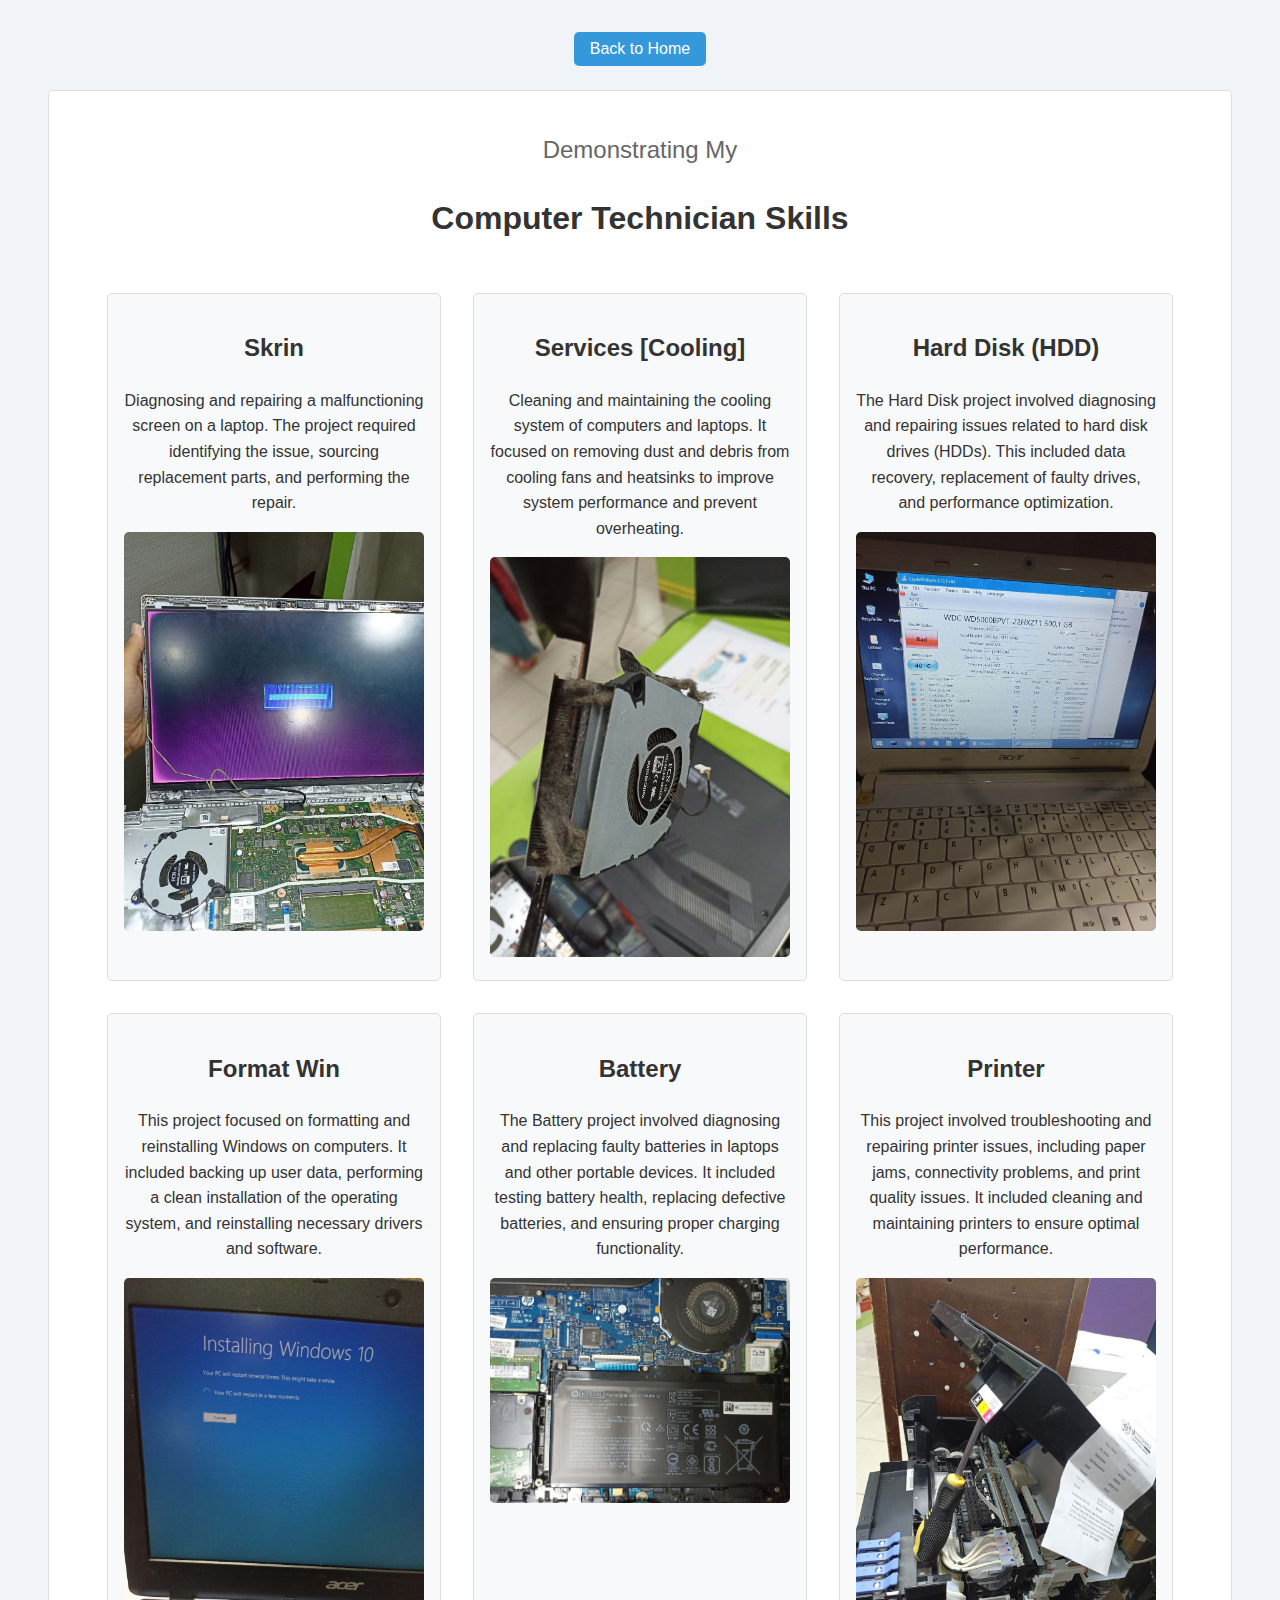
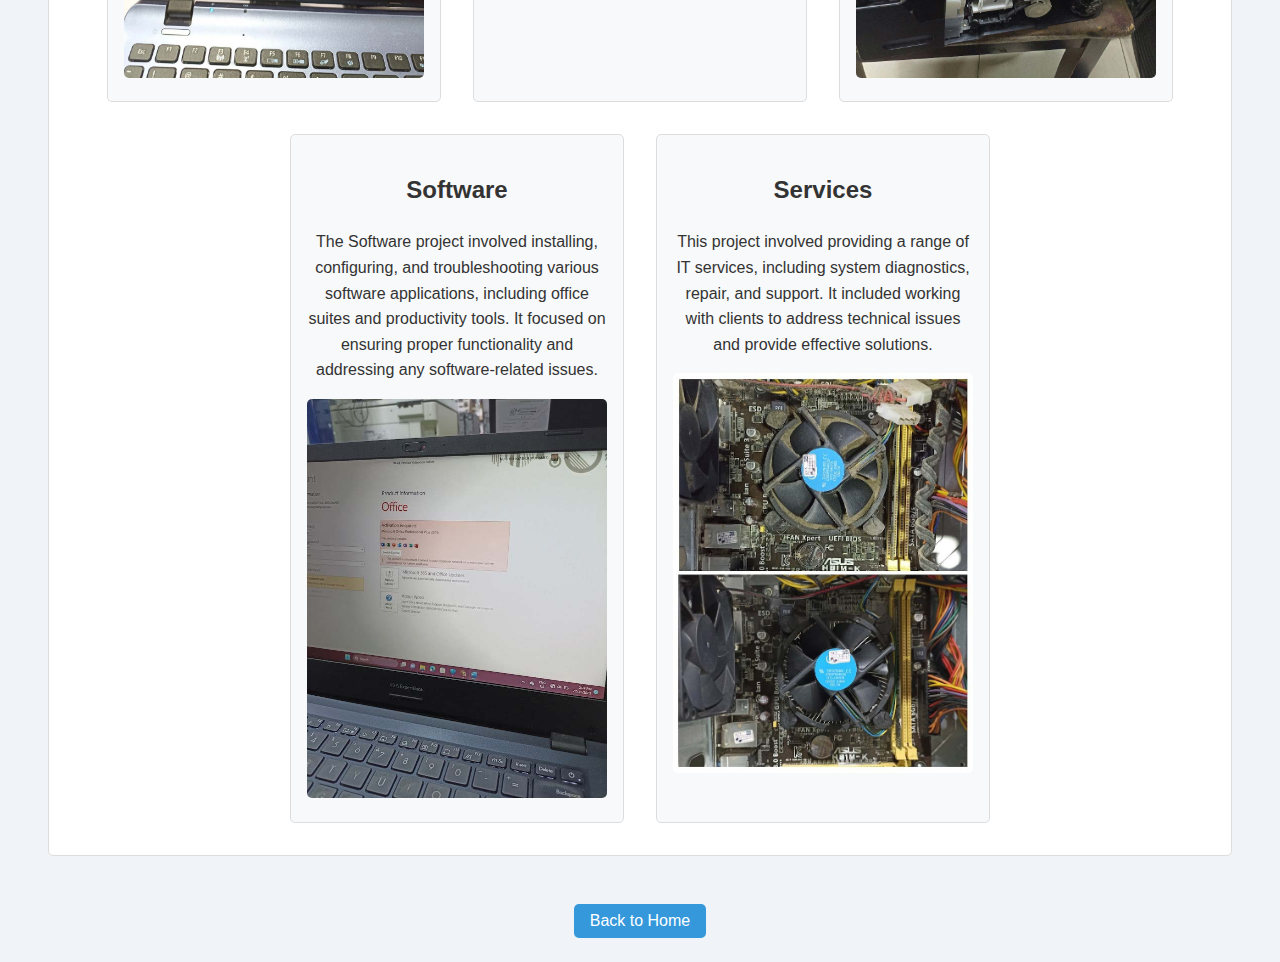
<file: comp-skills.html>
<!DOCTYPE html>
<html lang="en">
  <head>
    <meta charset="UTF-8" />
    <meta http-equiv="X-UA-Compatible" content="IE=edge" />
    <meta name="viewport" content="width=device-width, initial-scale=1.0" />
    <title>Portfolio</title>
    <link
      rel="stylesheet"
      href="https://cdnjs.cloudflare.com/ajax/libs/font-awesome/5.15.4/css/all.min.css"
      integrity="sha512-1ycn6IcaQQ40/MKBW2W4Rhis/DbILU74C1vSrLJxCq57o941Ym01SwNsOMqvEBFlcgUa6xLiPY/NS5R+E6ztJQ=="
      crossorigin="anonymous"
      referrerpolicy="no-referrer"
    />
    <link rel="stylesheet" href="css/second.css" />
  </head>
  <body>
    <div class="wrapper">
      <div class="section-heading-container">
        <button
          class="btn btn-color-3"
          onclick="window.location.href='/'"
        >
          <span>Back to Home</span>
        </button>
      </div>

      <section id="projects2">
        <div class="section-heading-container">
          <p class="section__text__p1">Demonstrating My</p>
          <h1 class="title">Computer Technician Skills</h1>
        </div>
        <div class="skills-container">
          <div class="skill-card">
            <h2>Skrin</h2>
            <p>
              Diagnosing and repairing a malfunctioning screen on a laptop. The project required identifying the issue, sourcing replacement parts, and performing the repair.
            </p>
            <img
              src="./assets/intern/intern1skrin.jpg"
              alt="Project 1"
              class="project-img"
            />
          </div>
          <div class="skill-card">
            <h2>Services [Cooling]</h2>
            <!-- related to cleaning the cooling system -->
            <p>
              Cleaning and maintaining the cooling system of computers and laptops. It focused on removing dust and debris from cooling fans and heatsinks to improve system performance and prevent overheating.
            </p>
            <img
              src="./assets/intern/intern2cucikipas.jpg"
              alt="Project 1"
              class="project-img"
            />
          </div>
          <div class="skill-card">
            <h2>Hard Disk (HDD)</h2>
            <p>
              The Hard Disk project involved diagnosing and repairing issues related to hard disk drives (HDDs). This included data recovery, replacement of faulty drives, and performance optimization.
            </p>
            <img
              src="./assets/intern/intern3hddproblem.jpg"
              alt="Project 1"
              class="project-img"
            />
          </div>
          <div class="skill-card">
            <h2>Format Win</h2>
            <p>
              This project focused on formatting and reinstalling Windows on computers. It included backing up user data, performing a clean installation of the operating system, and reinstalling necessary drivers and software.
            </p>
            <img
              src="./assets/intern/intern4formatwin10.jpg"
              alt="Project 1"
              class="project-img"
            />
          </div>
          <div class="skill-card">
            <h2>Battery</h2>
            <p>
              The Battery project involved diagnosing and replacing faulty batteries in laptops and other portable devices. It included testing battery health, replacing defective batteries, and ensuring proper charging functionality.
            </p>
            <img
              src="./assets/intern/intern5battery.jpg"
              alt="Project 1"
              class="project-img"
            />
          </div>
          <div class="skill-card">
            <h2>Printer</h2>
            <p>
              This project involved troubleshooting and repairing printer issues, including paper jams, connectivity problems, and print quality issues. It included cleaning and maintaining printers to ensure optimal performance.
            </p>
            <img
              src="./assets/intern/intern6printer.jpg"
              alt="Project 1"
              class="project-img"
            />
          </div>
          <div class="skill-card">
            <h2>Software</h2>
            <p>
              The Software project involved installing, configuring, and troubleshooting various software applications, including office suites and productivity tools. It focused on ensuring proper functionality and addressing any software-related issues.
            </p>
            <img
              src="./assets/intern/intern7msoffice.jpg"
              alt="Project 1"
              class="project-img"
            />
          </div>
          <div class="skill-card">
            <h2>Services</h2>
            <p>
              This project involved providing a range of IT services, including system diagnostics, repair, and support. It included working with clients to address technical issues and provide effective solutions.
            </p>
            <img
              src="./assets/intern/intern8services.jpg"
              alt="Project 1"
              class="project-img"
            />
          </div>
          </div>
        </div>
      </section>

      <div class="section-heading-container">
        <button
          class="btn btn-color-3"
          onclick="window.location.href='/'"
        >
          <span>Back to Home</span>
        </button>
      </div>

      <button id="backToTop" title="Back to Top" style="display: none;">&uarr;</button>
    </div>
    <script src="script.js"></script>
  </body>
</html>
</file>
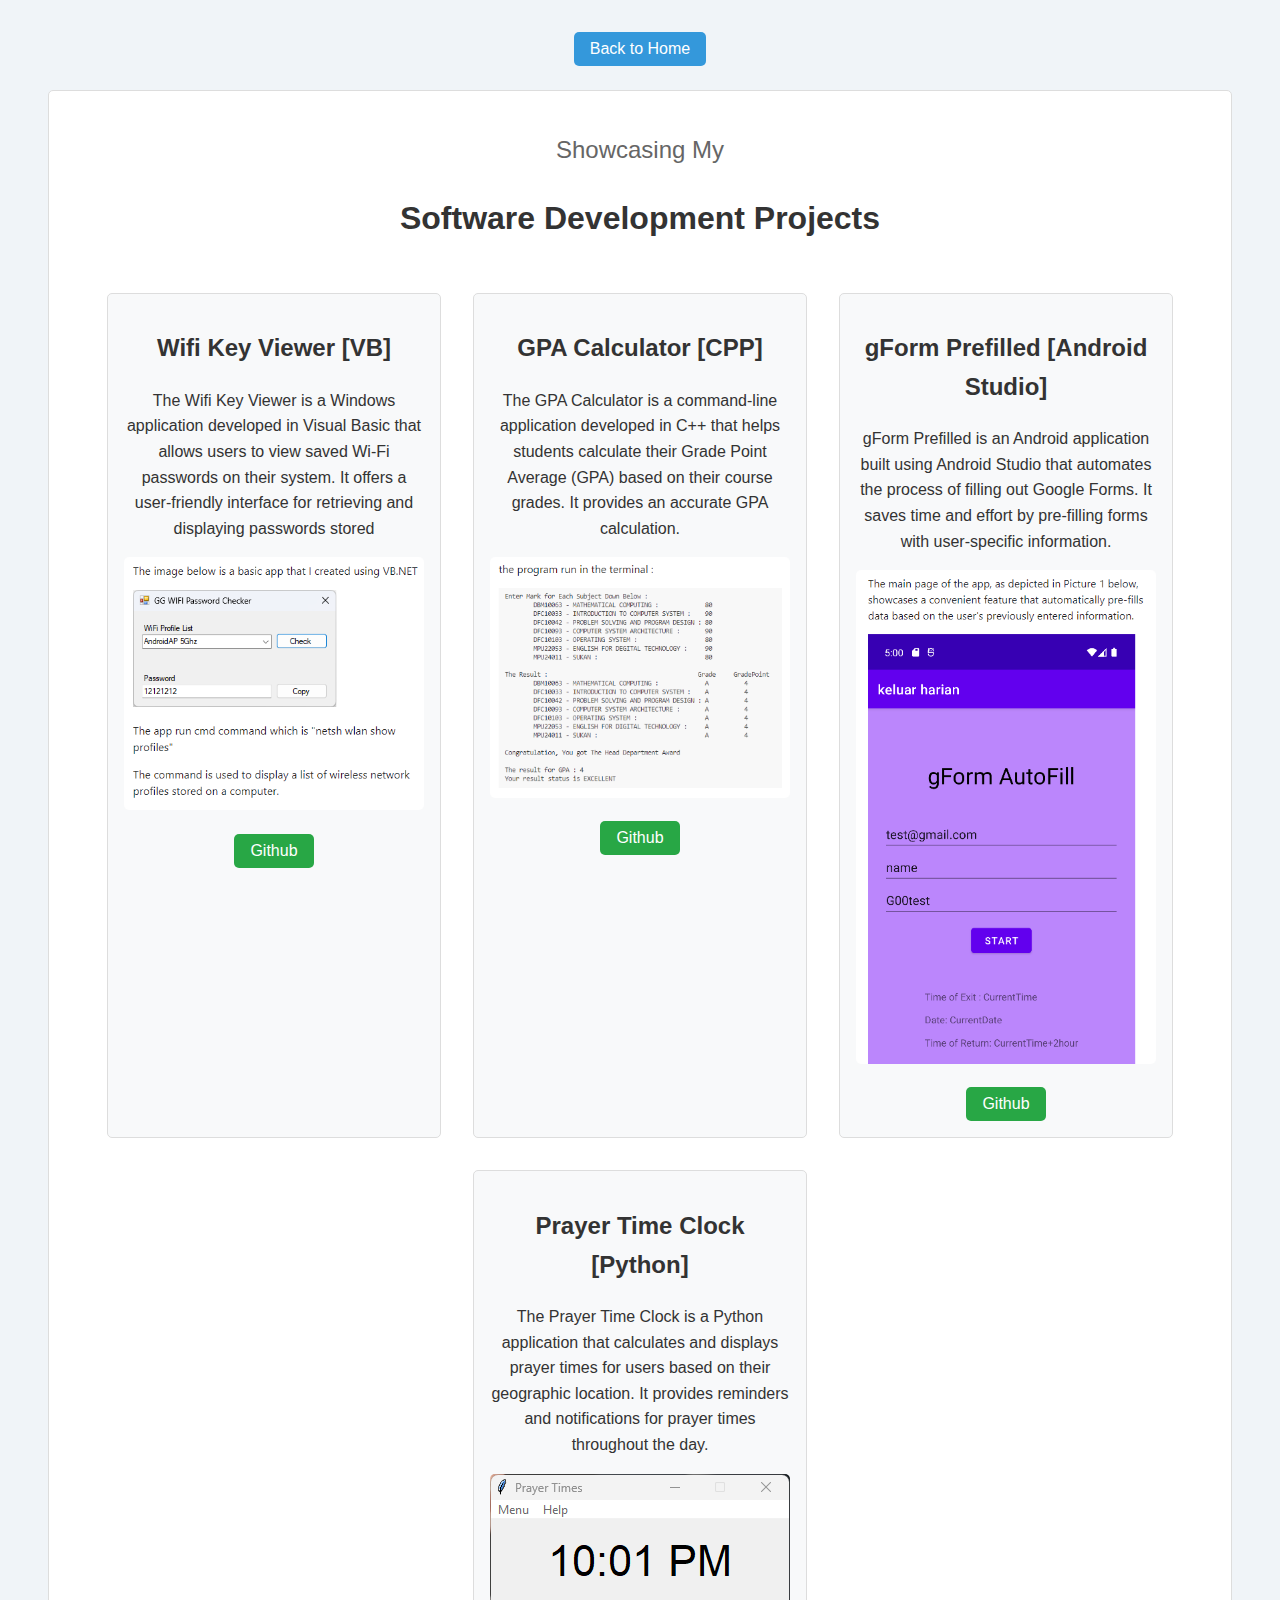
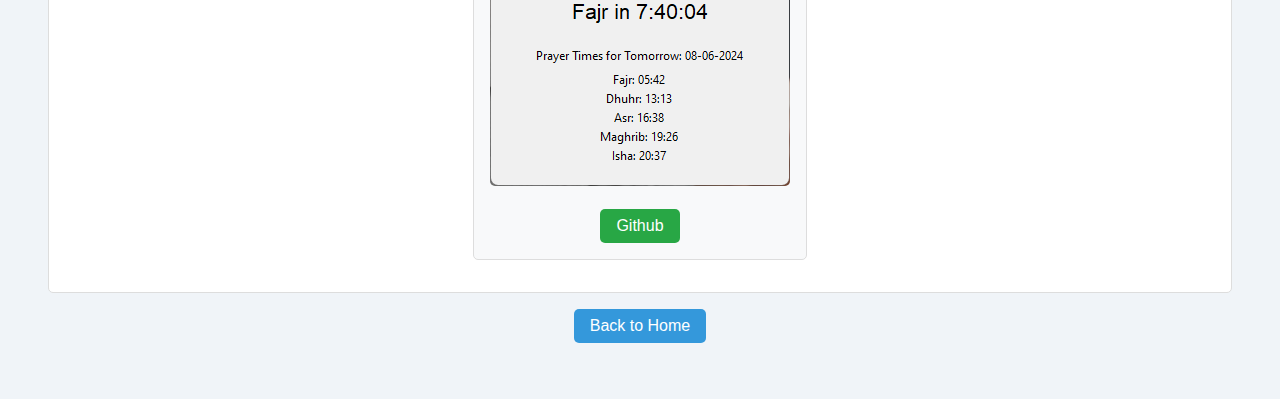
<file: dev-projects.html>
<!DOCTYPE html>
<html lang="en">
  <head>
    <meta charset="UTF-8" />
    <meta http-equiv="X-UA-Compatible" content="IE=edge" />
    <meta name="viewport" content="width=device-width, initial-scale=1.0" />
    <title>Portfolio</title>
    <link
      rel="stylesheet"
      href="https://cdnjs.cloudflare.com/ajax/libs/font-awesome/5.15.4/css/all.min.css"
      integrity="sha512-1ycn6IcaQQ40/MKBW2W4Rhis/DbILU74C1vSrLJxCq57o941Ym01SwNsOMqvEBFlcgUa6xLiPY/NS5R+E6ztJQ=="
      crossorigin="anonymous"
      referrerpolicy="no-referrer"
    />
    <link rel="stylesheet" href="css/second.css" />
  </head>
  <body>
    <div class="wrapper">
      
      <div class="section-heading-container">
        <button
          class="btn btn-color-3"
          onclick="window.location.href='/'"
        >
          <span>Back to Home</span>
        </button>
      </div>

      <section id="projects1">
        <div class="section-heading-container">
          <p class="section__text__p1">Showcasing My</p>
          <h1 class="title">Software Development Projects</h1>
        </div>
        <div class="projects-container">
          <div class="project-card">
            <h2>Wifi Key Viewer [VB]</h2>
            <p>
              The Wifi Key Viewer is a Windows application developed in Visual
              Basic that allows users to view saved Wi-Fi passwords on their
              system. It offers a user-friendly interface for retrieving and
              displaying passwords stored
            </p>
            <img
              src="./assets/pass_coding_projects/app-vbnet-wifi-key-checker.png"
              alt="Project 1"
              class="project-img"
            />
            <button
              class="btn btn-color-2 project-btn"
              onclick="window.open('https://github.com/nikazizi563/vb-Wifi-Password-Viewer/', '_blank')"
            >
              Github
            </button>
          </div>
          <div class="project-card">
            <h2>GPA Calculator [CPP]</h2>
            <p>
              The GPA Calculator is a command-line application developed in C++
              that helps students calculate their Grade Point Average (GPA)
              based on their course grades. It provides an accurate GPA
              calculation.
            </p>
            <img
              src="./assets/pass_coding_projects/app-cpp-gpa-calculator.png"
              alt="Project 2"
              class="project-img"
            />
            <button
              class="btn btn-color-2 project-btn"
              onclick="window.open('https://github.com/nikazizi563/cpp-GPA-Calculator/', '_blank')"
            >
              Github
            </button>
          </div>
          <div class="project-card">
            <h2>gForm Prefilled [Android Studio]</h2>
            <p>
              gForm Prefilled is an Android application built using Android
              Studio that automates the process of filling out Google Forms. It
              saves time and effort by pre-filling forms with user-specific
              information.
            </p>
            <img
              src="./assets/pass_coding_projects/app-androidstudio-gform-prefill.png"
              alt="Project 3"
              class="project-img"
            />
            <button
              class="btn btn-color-2 project-btn"
              onclick="window.open('https://github.com/nikazizi563/AndroidStudio-gForm-AutoFill/', '_blank')"
            >
              Github
            </button>
          </div>
          <div class="project-card">
            <h2>Prayer Time Clock [Python]</h2>
            <p>
              The Prayer Time Clock is a Python application that calculates and
              displays prayer times for users based on their geographic
              location. It provides reminders and notifications for prayer times
              throughout the day.
            </p>
            <img
              src="./assets/pass_coding_projects/app-python-prayer-times.png"
              alt="Project 4"
              class="project-img"
            />
            <button
              class="btn btn-color-2 project-btn"
              onclick="window.open('https://github.com/nikazizi563/app-maso-maye', '_blank')"
            >
              Github
            </button>
          </div>
        </div>
      </section>

      <div class="section-heading-container">
        <button
          class="btn btn-color-3"
          onclick="window.location.href='/'"
        >
          <span>Back to Home</span>
        </button>
      </div>

      <button id="backToTop" title="Back to Top" style="display: none">
        &uarr;
      </button>
    </div>
    <script src="script.js"></script>
  </body>
</html>
</file>
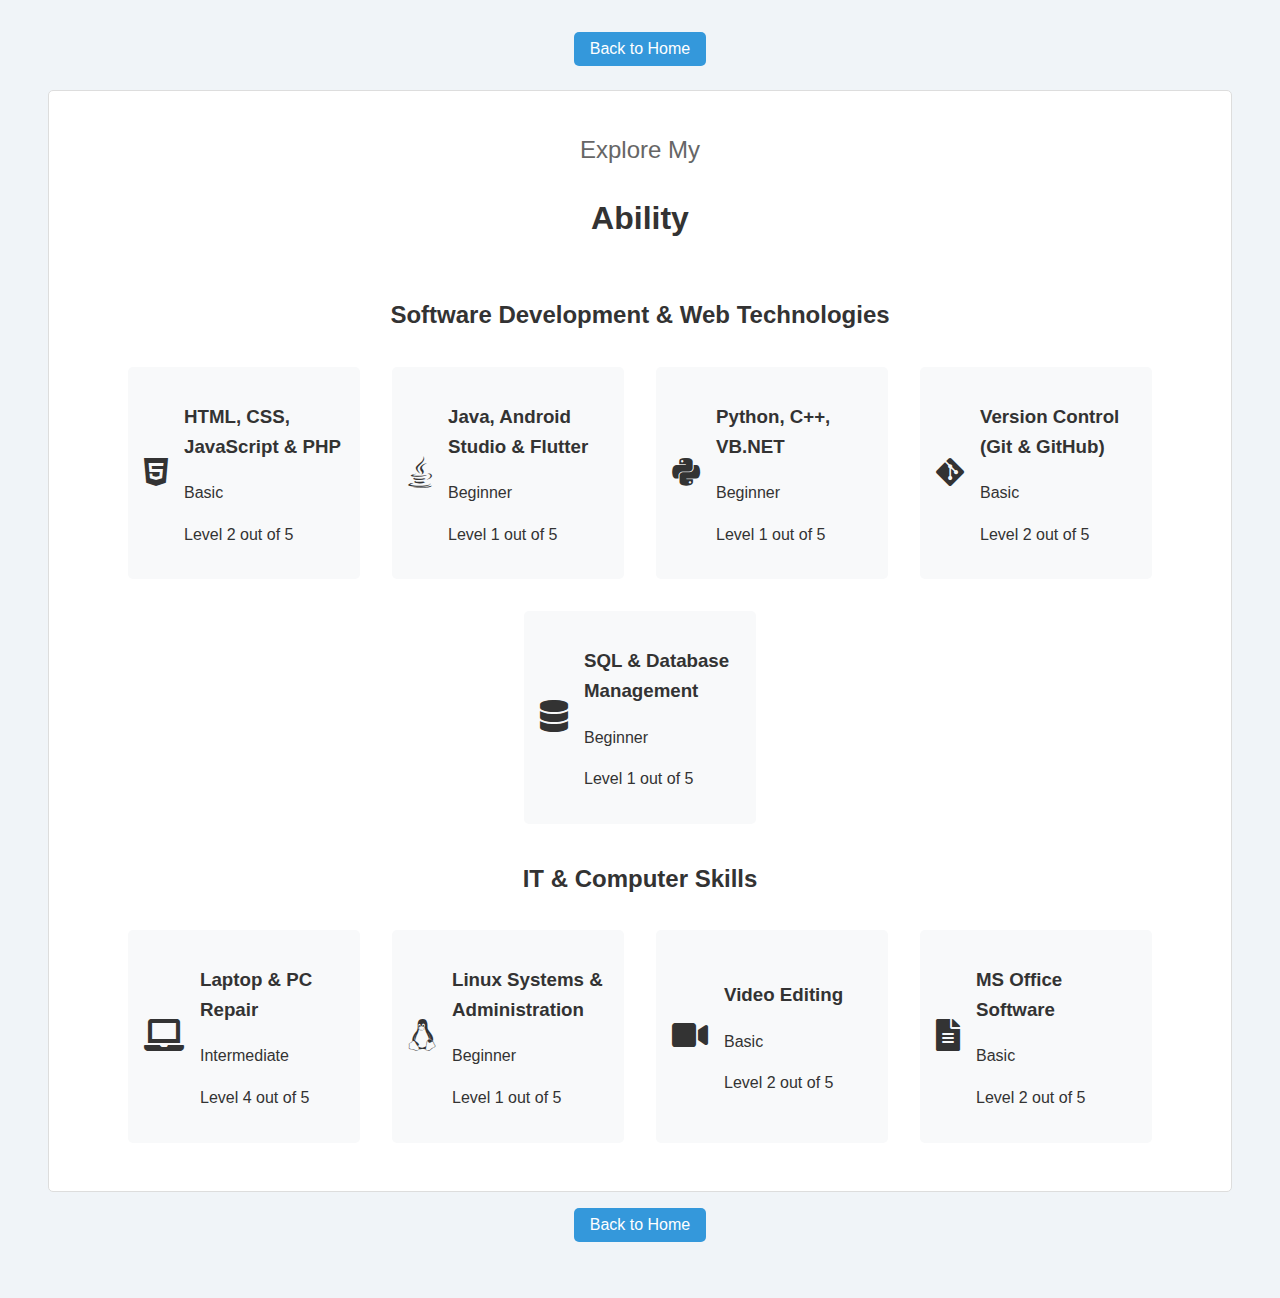
<file: skills.html>
<!DOCTYPE html>
<html lang="en">
  <head>
    <meta charset="UTF-8" />
    <meta http-equiv="X-UA-Compatible" content="IE=edge" />
    <meta name="viewport" content="width=device-width, initial-scale=1.0" />
    <title>Portfolio</title>
    <link
      rel="stylesheet"
      href="https://cdnjs.cloudflare.com/ajax/libs/font-awesome/5.15.4/css/all.min.css"
      integrity="sha512-1ycn6IcaQQ40/MKBW2W4Rhis/DbILU74C1vSrLJxCq57o941Ym01SwNsOMqvEBFlcgUa6xLiPY/NS5R+E6ztJQ=="
      crossorigin="anonymous"
      referrerpolicy="no-referrer"
    />
    <link rel="stylesheet" href="css/second.css" />
  </head>
  <body>
    <div class="wrapper">
      
      <div class="section-heading-container">
        <button
          class="btn btn-color-3"
          onclick="window.location.href='/'"
        >
          <span>Back to Home</span>
        </button>
      </div>

      <section id="experience">
        <div class="section-heading-container">
          <p class="section__text__p1">Explore My</p>
          <h1 class="title">Ability</h1>
        </div>
        <div class="experience-details-container">
          <div class="about-containers2">
            <div id="exp1" class="details-container2">
              <h2 class="experience-sub-title">Software Development & Web Technologies</h2>
              <div class="article-container">
                <article>
                  <span><i class="fab fa-html5"></i></span>
                  <div>
                    <h3>HTML, CSS, JavaScript & PHP</h3>
                    <p>Basic</p>
                    <p>Level 2 out of 5</p>
                  </div>
                </article>
                <article>
                  <span><i class="fab fa-java"></i></span>
                  <div>
                    <h3>Java, Android Studio & Flutter</h3>
                    <p>Beginner</p>
                    <p>Level 1 out of 5</p>
                  </div>
                </article>
                <article>
                  <span><i class="fab fa-python"></i></span>
                  <div>
                    <h3>Python, C++, VB.NET</h3>
                    <p>Beginner</p>
                    <p>Level 1 out of 5</p>
                  </div>
                </article>
                <article>
                  <span><i class="fab fa-git-alt"></i></span>
                  <div>
                    <h3>Version Control (Git & GitHub)</h3>
                    <p>Basic</p>
                    <p>Level 2 out of 5</p>
                  </div>
                </article>
                <article>
                  <span><i class="fas fa-database"></i></span>
                  <div>
                    <h3>SQL & Database Management</h3>
                    <p>Beginner</p>
                    <p>Level 1 out of 5</p>
                  </div>
                </article>
              </div>
            </div>
            <div id="exp2" class="details-container2">
              <h2 class="experience-sub-title">IT & Computer Skills</h2>
              <div class="article-container">
                <article>
                  <span><i class="fas fa-laptop"></i></span>
                  <div>
                    <h3>Laptop & PC Repair</h3>
                    <p>Intermediate</p>
                    <p>Level 4 out of 5</p>
                  </div>
                </article>
                <article>
                  <span><i class="fab fa-linux"></i></span>
                  <div>
                    <h3>Linux Systems & Administration</h3>
                    <p>Beginner</p>
                    <p>Level 1 out of 5</p>
                  </div>
                </article>
                <article>
                  <span><i class="fas fa-video"></i></span>
                  <div>
                    <h3>Video Editing</h3>
                    <p>Basic</p>
                    <p>Level 2 out of 5</p>
                  </div>
                </article>
                <article>
                  <span><i class="fas fa-file-alt"></i></span>
                  <div>
                    <h3>MS Office Software</h3>
                    <p>Basic</p>
                    <p>Level 2 out of 5</p>
                  </div>
                </article>
              </div>
            </div>
          </div>
        </div>
      </section>

      <div class="section-heading-container">
        <button
          class="btn btn-color-3"
          onclick="window.location.href='/'"
        >
          <span>Back to Home</span>
        </button>
      </div>

      <button id="backToTop" title="Back to Top" style="display: none;">&uarr;</button>
    </div>
    <script src="script.js"></script>
  </body>
</html>
</file>
<file: css/second.css>
/* General Styles */
body {
  font-family: Arial, sans-serif;
  margin: 0;
  padding: 0;
  color: #333;
  background-color: #f0f4f8; /* Dark Blue Gray */
  line-height: 1.6;
}

a {
  color: inherit;
  text-decoration: none;
}

button {
  cursor: pointer;
}

img {
  max-width: 100%;
  height: auto;
}

/* Header Styles */
header {
  background: #333;
  color: #fff;
  padding: 1rem;
  display: flex;
  justify-content: space-between;
  align-items: center;
  position: relative;
}

.header-logo {
  font-size: 1.5rem;
  font-weight: bold;
  color: #fff;
}

/* Mobile menu styles */
.menu-toggle {
  display: none;
  background: none;
  border: none;
  cursor: pointer;
}

.menu-icon {
  display: block;
  width: 25px;
  height: 2px;
  background: #e4e4e4;
  margin: 5px 0;
}

/* Base styles for navigation */
.header-nav-links {
  display: flex;
  justify-content: center;
  align-items: center;
}

.header-nav-links ul {
  list-style: none;
  padding: 0;
  margin: 0;
  display: flex;
}

.header-nav-links li {
  margin: 0 10px;
}

.header-nav-links a {
  text-decoration: none;
  color: #ffffff;
  font-size: 16px;
}


/* Wrapper Styles */
.wrapper {
  padding: 2rem;
}

/* Section Styles */
section {
  background-color: #fff;
  margin-bottom: 2rem;
}

.section-heading-container {
  text-align: center;
  margin-bottom: 1.5rem;
}

.section__text__p1 {
  font-size: 1.2rem;
  color: #666;
}

.title {
  font-size: 2rem;
  margin: 0.5rem 0;
}

/* Profile Section */
#profile {
  display: flex;
  align-items: center;
  justify-content: center;
  flex-direction: column;
  text-align: center;
  border-radius: 5px;
}

.section__pic-container img {
  border-radius: 50%;
  width: 150px;
  height: 150px;
  object-fit: cover;
  margin-bottom: 1rem;
}

.section__text__p1 {
  font-size: 1.5rem;
}

.section__text__p2 {
  font-size: 1.2rem;
  color: #666;
}

.btn-container1 {
  margin: 1rem 0;
}

.btn {
  padding: 0.5rem 1rem;
  border: none;
  border-radius: 5px;
  color: #fff;
  font-size: 1rem;
  margin: 0 0.5rem;
}

.btn-color-1 {
  background-color: #007bff;
}

.btn-color-2 {
  background-color: #28a745;
}

.btn-color-3 {
  background-color: #3498db;
}

#socials-container {
  margin-top: 1rem;
}

.icon {
  width: 30px;
  height: 30px;
  margin: 0 5px;
  cursor: pointer;
}

/* About Section */
#about {
  display: flex;
  flex-direction: column;
  align-items: center;
  margin: 1rem;
  padding: 1rem;
  border: 1px solid #ddd;
  border-radius: 5px;
}

.about-details-container {
  display: flex;
  flex-direction: column;
  align-items: center;
}

.about-containers1 {
  display: flex;
  justify-content: space-around;
  width: 100%;
  margin-bottom: 1rem;
}

.details-container1 {
  text-align: center;
  margin: 1rem;
}

.icon {
  width: 50px;
  height: 50px;
}

.text-container {
  max-width: 800px;
  text-align: center;
}

/* Experience Section */
#experience {
  display: flex;
  flex-direction: column;
  align-items: center;
  margin: 1rem;
  padding: 1rem;
  border: 1px solid #ddd;
  border-radius: 5px;
}

.experience-details-container {
  display: flex;
  flex-direction: column;
  align-items: center;
}

.details-container2 {
  width: 100%;
  margin: 1rem 0;
}

.experience-sub-title {
  font-size: 1.5rem;
  text-align: center;
  margin-bottom: 1rem;
}

.article-container {
  display: flex;
  flex-wrap: wrap;
  justify-content: center;
}

article {
  display: flex;
  align-items: center;
  margin: 1rem;
  background: #f8f9fa;
  padding: 1rem;
  border-radius: 5px;
  width: 200px;
}

article span {
  font-size: 2rem;
  margin-right: 1rem;
}

article div {
  text-align: left;
}

/* Projects Section */
#projects1, #projects2 {
  display: flex;
  flex-direction: column;
  align-items: center;
  margin: 1rem;
  padding: 1rem;
  border: 1px solid #ddd;
  border-radius: 5px;
}

.projects-container, .skills-container {
  display: flex;
  flex-wrap: wrap;
  justify-content: center;
}

.project-card, .skill-card {
  width: 300px;
  margin: 1rem;
  padding: 1rem;
  border: 1px solid #ddd;
  border-radius: 5px;
  text-align: center;
  background: #f8f9fa;
}

.project-img, .skill-card img {
  max-width: 100%;
  height: auto;
  border-radius: 5px;
}

.project-btn {
  margin-top: 1rem;
}

/* Contact Section */
#contact {
  display: flex;
  flex-direction: column;
  align-items: center;
}

.contact-container {
  display: flex;
  flex-direction: column;
  align-items: center;
}

.contact-info {
  display: flex;
  align-items: center;
  margin-bottom: 1rem;
}

.contact-icon {
  width: 40px;
  height: 40px;
  margin-right: 1rem;
}

/* Footer Styles */
footer {
  background: #333;
  color: #fff;
  padding: 1rem;
  text-align: center;
}

.footer-container {
  display: flex;
  justify-content: center;
}

.footer-section {
  margin: 0 1rem;
}

.footer-bottom {
  margin-top: 1rem;
}

/* Back to Top Button */
#backToTop {
  position: fixed;
  bottom: 20px;
  right: 20px;
  background: #007bff;
  color: #fff;
  border: none;
  border-radius: 50%;
  width: 50px;
  height: 50px;
  text-align: center;
  line-height: 50px;
  font-size: 1.5rem;
  display: none;
}

#backToTop:hover {
  background: #0056b3;
}

/* Responsive Styles */
@media (max-width: 768px) {
  .header-nav-links {
    display: none;
    width: 100%;
    background-color: #6d6d6d;
    position: absolute;
    top: 70px; /* Adjust according to your header height */
    left: 0;
    right: 0;
    flex-direction: column;
    align-items: center;
  }

  .header-nav-links.active {
    display: flex;
  }

  .header-nav-links ul {
    flex-direction: column;
    width: 100%;
  }

  .header-nav-links li {
    margin: 0;
    width: 100%;
    text-align: center;
  }

  .header-nav-links a {
    display: block;
    padding: 1rem;
    border-bottom: 1px solid #444;
  }

  .menu-toggle {
    display: block;
  }

  .section__text__p1, .title {
    font-size: 1.2rem;
  }

  .project-card, .skill-card {
    width: 90%;
  }
}
.text-container {
  display: flex;
  justify-content: center; /* Horizontally centers the text block */
  align-items: center; /* Vertically centers the text block */
  height: 100vh; /* Full viewport height */
}

.text-container p {
  max-width: 600px; /* Optional: to limit the width for better readability */
  padding: 1rem; /* Adds some padding for spacing */
  font-size: 1.2rem; /* Adjust font size for better visibility */
  text-align: justify; /* Justifies the text */
}
</file>
